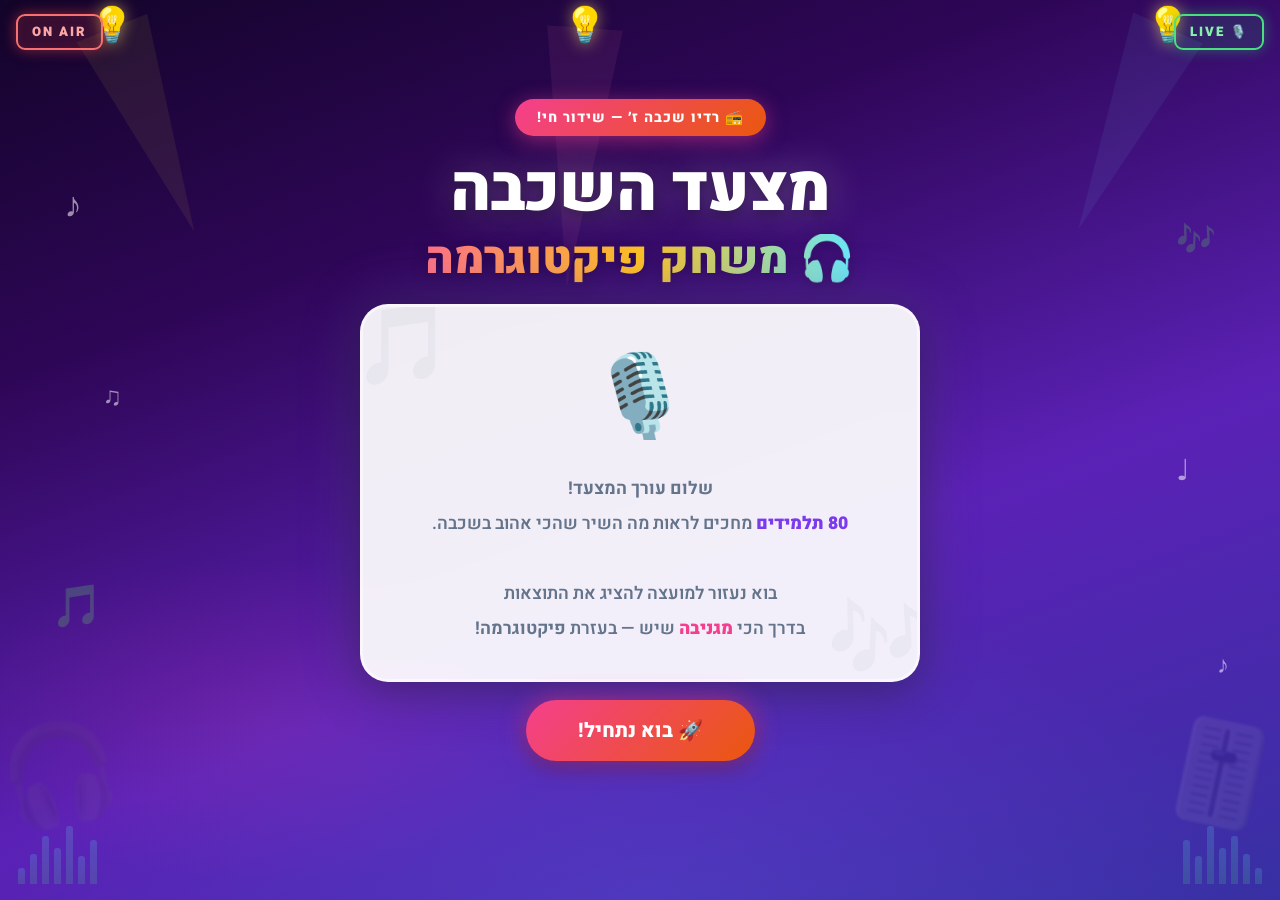
<file: pictogram-game.html>
<!DOCTYPE html>
<html lang="he" dir="rtl">
<head>
<meta charset="UTF-8">
<meta name="viewport" content="width=device-width, initial-scale=1.0">
<title>🎧 מצעד השכבה — פיקטוגרמה</title>
<style>
@import url('https://fonts.googleapis.com/css2?family=Heebo:wght@400;600;700;800;900&display=swap');

:root {
  --bg:      #EEF2FF;
  --white:   #FFFFFF;
  --border:  #DDE3F0;
  --text:    #1E293B;
  --text2:   #64748B;
  --shadow:  0 4px 24px rgba(99,102,241,.13);
  --shadow-lg: 0 8px 40px rgba(99,102,241,.18);

  --pink:   #F43F8E;
  --amber:  #D97706;
  --green:  #16A34A;
  --blue:   #2563EB;
  --purple: #7C3AED;
  --red:    #DC2626;
  --gold:   #CA8A04;
}

*{box-sizing:border-box;margin:0;padding:0;}

body{
  font-family:'Heebo',sans-serif;
  background:var(--bg);
  color:var(--text);
  min-height:100vh;
  direction:rtl;
  font-size:17px;
}

/* ── gradient blobs ── */
body::before{
  content:'';position:fixed;inset:0;pointer-events:none;
  background:
    radial-gradient(ellipse 60% 40% at 15% 25%,rgba(167,139,250,.14) 0%,transparent 70%),
    radial-gradient(ellipse 50% 40% at 85% 75%,rgba(6,182,212,.10) 0%,transparent 70%),
    radial-gradient(ellipse 40% 30% at 55% 50%,rgba(251,191,36,.07) 0%,transparent 60%);
}

.screen{display:none;position:relative;z-index:1;min-height:100vh;padding:20px 16px 60px;flex-direction:column;align-items:center;}
.screen.active{display:flex;}

/* ════════════════ HUD ════════════════ */
.hud{
  position:fixed;top:0;inset-inline:0;z-index:100;
  background:linear-gradient(135deg,#4F46E5,#7C3AED);
  padding:10px 22px;display:flex;justify-content:space-between;align-items:center;
  box-shadow:0 4px 20px rgba(79,70,229,.35);
}
.hud-logo{font-size:1rem;font-weight:900;color:#fff;letter-spacing:.5px;}
.hud-stats{display:flex;gap:10px;align-items:center;}
.hud-chip{
  display:flex;align-items:center;gap:7px;
  background:rgba(255,255,255,.18);
  padding:6px 14px;border-radius:30px;
  font-size:.9rem;font-weight:800;color:#fff;
}
.hud-chip .v{color:#FFE55C;font-size:1rem;}
.lbar{width:72px;height:9px;background:rgba(255,255,255,.25);border-radius:5px;overflow:hidden;}
.lfill{height:100%;background:linear-gradient(90deg,#FFE55C,#FFC107);border-radius:5px;width:0%;transition:width .6s cubic-bezier(.34,1.56,.64,1);}

/* ════════════════ TOAST ════════════════ */
.toast{
  position:fixed;top:76px;left:50%;
  transform:translateX(-50%) translateY(-14px);
  background:#fff;border-radius:14px;padding:12px 26px;
  font-weight:800;font-size:.95rem;z-index:200;
  opacity:0;pointer-events:none;
  transition:all .3s cubic-bezier(.34,1.56,.64,1);
  border:3px solid var(--green);color:var(--green);
  box-shadow:0 6px 24px rgba(0,0,0,.12);white-space:nowrap;
}
.toast.on{opacity:1;transform:translateX(-50%) translateY(0);}
.toast.err{border-color:var(--red);color:var(--red);}

/* ════════════════ SHARED ════════════════ */
.steps{display:flex;gap:6px;margin-bottom:22px;justify-content:center;direction:ltr;}
.step{
  width:36px;height:36px;border-radius:50%;
  border:3px solid var(--border);background:var(--white);
  display:flex;align-items:center;justify-content:center;
  font-size:.8rem;font-weight:800;color:#94A3B8;transition:all .3s;
}
.step.cur{border-color:var(--purple);color:var(--purple);box-shadow:0 0 0 4px rgba(124,58,237,.15);}
.step.done{background:var(--green);border-color:var(--green);color:#fff;}

.pg-title{font-size:1.9rem;font-weight:900;text-align:center;margin-bottom:6px;color:var(--text);}
.pg-sub{font-size:1rem;text-align:center;color:var(--text2);margin-bottom:22px;font-weight:600;}

/* ── buttons ── */
.btn{
  display:inline-flex;align-items:center;gap:8px;
  padding:13px 34px;font-family:'Heebo',sans-serif;
  font-size:1.05rem;font-weight:800;border:none;border-radius:50px;
  cursor:pointer;box-shadow:0 4px 16px rgba(0,0,0,.14);
  transition:all .22s cubic-bezier(.34,1.56,.64,1);
}
.btn:hover{transform:translateY(-3px) scale(1.03);}
.btn:active{transform:scale(.97);}
.btn-purple{background:linear-gradient(135deg,#7C3AED,#5B21B6);color:#fff;}
.btn-blue  {background:linear-gradient(135deg,#2563EB,#1D4ED8);color:#fff;}
.btn-green {background:linear-gradient(135deg,#16A34A,#166534);color:#fff;}
.btn-orange{background:linear-gradient(135deg,#EA580C,#C2410C);color:#fff;}
.btn-pink  {background:linear-gradient(135deg,#F43F8E,#BE185D);color:#fff;}

/* ════════════════ SCREEN 0 — INTRO ════════════════ */
#screen-intro{justify-content:center;padding-top:30px;text-align:center;gap:20px;}

.radio-badge{
  display:inline-flex;align-items:center;gap:8px;
  background:linear-gradient(135deg,#F43F8E,#EA580C);
  color:#fff;padding:8px 22px;border-radius:30px;
  font-size:.9rem;font-weight:800;letter-spacing:1px;
  box-shadow:0 4px 16px rgba(244,63,142,.4);
  animation:pb 2s ease infinite;
}
@keyframes pb{0%,100%{box-shadow:0 4px 16px rgba(244,63,142,.4);}50%{box-shadow:0 4px 28px rgba(244,63,142,.7);}}

.intro-title{
  font-size:clamp(2.2rem,6vw,3.4rem);font-weight:900;line-height:1.2;
  background:linear-gradient(135deg,#7C3AED,#2563EB,#F43F8E);
  -webkit-background-clip:text;-webkit-text-fill-color:transparent;background-clip:text;
}

.intro-card{
  background:var(--white);border-radius:28px;padding:32px 38px;
  max-width:560px;width:100%;box-shadow:var(--shadow-lg);
  border:3px solid rgba(124,58,237,.18);text-align:center;
  position:relative;overflow:hidden;
}
.intro-card::before{content:'🎵';position:absolute;top:-20px;left:-10px;font-size:5rem;opacity:.05;pointer-events:none;}
.intro-card::after {content:'🎶';position:absolute;bottom:-20px;right:-10px;font-size:5rem;opacity:.05;pointer-events:none;}
.intro-mic{font-size:5rem;display:block;animation:rock 2s ease-in-out infinite alternate;margin-bottom:14px;}
@keyframes rock{from{transform:rotate(-8deg);}to{transform:rotate(8deg);}}
.intro-card p{font-size:1.1rem;line-height:2;color:var(--text2);font-weight:600;position:relative;z-index:1;}
.hl {color:var(--purple);font-weight:900;}
.hl2{color:var(--pink);  font-weight:900;}

/* ════════════════ SCREEN 0 — INTRO (full redesign) ════════════════ */
#screen-intro{
  background:linear-gradient(160deg,#130429 0%,#2e0657 28%,#5b21b6 62%,#3730a3 100%);
  overflow:hidden;justify-content:center;padding-top:20px;gap:18px;text-align:center;
}
/* override body::before blob so it doesn't show on intro */
#screen-intro::after{
  content:'';position:absolute;inset:0;pointer-events:none;z-index:0;
  background:
    radial-gradient(ellipse 70% 50% at 50% 100%,rgba(99,102,241,.25) 0%,transparent 70%),
    radial-gradient(ellipse 40% 30% at 20% 80%, rgba(244,63,142,.12) 0%,transparent 60%);
}

/* stage light cones */
.sl{position:absolute;top:0;z-index:0;pointer-events:none;}
.sl-head{
  font-size:2.2rem;display:block;position:relative;z-index:1;filter:drop-shadow(0 0 8px rgba(255,220,100,.6));
}
.sl-cone{
  position:absolute;top:28px;left:50%;transform-origin:top center;
  width:0;height:0;
  border-left:38px solid transparent;
  border-right:38px solid transparent;
  margin-left:-38px;
}
.sl1{left:7%;}
.sl1 .sl-cone{border-top:220px solid rgba(255,220,80,.07);transform:rotate(-22deg);}
.sl2{left:44%;}
.sl2 .sl-cone{border-top:260px solid rgba(244,114,182,.08);transform:rotate(4deg);}
.sl3{right:7%;}
.sl3 .sl-cone{border-top:220px solid rgba(125,211,252,.07);transform:rotate(24deg);}

/* ON AIR / LIVE neon signs */
.nsign{
  position:absolute;top:14px;padding:6px 14px;border-radius:9px;
  font-weight:900;font-size:.82rem;letter-spacing:2px;border:2.5px solid;z-index:3;
}
.nsign-onair{
  left:16px;background:rgba(239,68,68,.15);border-color:#f87171;color:#fca5a5;
  box-shadow:0 0 14px rgba(239,68,68,.5),inset 0 0 8px rgba(239,68,68,.1);
  animation:blink-s 1.4s step-end infinite;
}
.nsign-live{
  right:16px;background:rgba(34,197,94,.12);border-color:#4ade80;color:#86efac;
  box-shadow:0 0 14px rgba(34,197,94,.45);
}
@keyframes blink-s{0%,100%{opacity:1;}50%{opacity:.3;}}

/* floating music notes */
.fnote{
  position:absolute;pointer-events:none;z-index:0;
  color:rgba(255,255,255,.55);font-style:normal;
  animation:fnfloat 4s ease-in-out infinite;
}
.fn1{top:20%;left:5%; font-size:2.2rem;animation-delay:0s;}
.fn2{top:42%;left:8%; font-size:1.6rem;animation-delay:.6s;}
.fn3{top:64%;left:4%; font-size:2.6rem;animation-delay:1.1s;}
.fn4{top:24%;right:5%;font-size:2rem;  animation-delay:.3s;}
.fn5{top:50%;right:7%;font-size:1.8rem;animation-delay:.9s;}
.fn6{top:72%;right:4%;font-size:1.5rem;animation-delay:1.5s;}
@keyframes fnfloat{
  0%,100%{transform:translateY(0) rotate(-5deg);opacity:.55;}
  50%    {transform:translateY(-18px) rotate(8deg);opacity:.9;}
}

/* large equipment decorations */
.ideco{position:absolute;font-size:6rem;opacity:.1;z-index:0;pointer-events:none;filter:blur(1px);}
.ideco-l{bottom:6%;left:0%;transform:rotate(-12deg);}
.ideco-r{bottom:6%;right:0%;transform:rotate(12deg);}

/* animated EQ bars bottom-right */
.eq-bars{
  position:absolute;bottom:16px;right:18px;
  display:flex;gap:5px;align-items:flex-end;opacity:.18;z-index:0;
}
.eq-bar{
  width:7px;border-radius:3px 3px 0 0;
  background:linear-gradient(to top,#4ade80,#67e8f9);
  animation:eqb 1s ease infinite alternate;
}
.eq-bar:nth-child(1){height:16px;animation-delay:0s;}
.eq-bar:nth-child(2){height:30px;animation-delay:.15s;}
.eq-bar:nth-child(3){height:48px;animation-delay:.3s;}
.eq-bar:nth-child(4){height:36px;animation-delay:.45s;}
.eq-bar:nth-child(5){height:58px;animation-delay:.6s;}
.eq-bar:nth-child(6){height:28px;animation-delay:.75s;}
.eq-bar:nth-child(7){height:44px;animation-delay:.9s;}
@keyframes eqb{from{transform:scaleY(1);}to{transform:scaleY(.25);}}

/* EQ bars left (mirror) */
.eq-bars-l{left:18px;right:auto;transform:scaleX(-1);}

/* intro content z-index above decorations */
#screen-intro .radio-badge,
#screen-intro .intro-title-wrap,
#screen-intro .intro-card,
#screen-intro .btn-glow{position:relative;z-index:2;}

/* radio badge on dark bg */
#screen-intro .radio-badge{
  background:linear-gradient(135deg,#F43F8E,#EA580C);
  box-shadow:0 4px 20px rgba(244,63,142,.5);
}

/* title on dark bg — white + colored second line */
.intro-title-wrap{display:flex;flex-direction:column;align-items:center;gap:6px;line-height:1.15;}
.intro-title-line1{
  font-size:clamp(2.6rem,7vw,4rem);font-weight:900;color:#fff;
  text-shadow:0 0 40px rgba(255,255,255,.3),0 4px 12px rgba(0,0,0,.4);
  letter-spacing:-1px;
}
.intro-title-line2{
  font-size:clamp(1.8rem,5vw,2.8rem);font-weight:900;
  background:linear-gradient(90deg,#FB7185,#FBBF24,#67E8F9);
  -webkit-background-clip:text;-webkit-text-fill-color:transparent;background-clip:text;
  filter:drop-shadow(0 2px 8px rgba(0,0,0,.3));
}

/* card on dark bg */
#screen-intro .intro-card{
  background:rgba(255,255,255,.93);
  border:3px solid rgba(255,255,255,.5);
  box-shadow:0 8px 50px rgba(0,0,0,.45),0 0 60px rgba(167,139,250,.25);
  backdrop-filter:blur(10px);
}

/* glowing start button */
.btn-glow{
  background:linear-gradient(135deg,#F43F8E,#EA580C);
  color:#fff;font-size:1.25rem;padding:16px 52px;
  box-shadow:0 0 25px rgba(244,63,142,.6),0 6px 20px rgba(0,0,0,.4);
  animation:btng 2s ease infinite alternate;
}
.btn-glow:hover{transform:translateY(-5px) scale(1.06);}
@keyframes btng{
  from{box-shadow:0 0 20px rgba(244,63,142,.5),0 6px 20px rgba(0,0,0,.4);}
  to  {box-shadow:0 0 45px rgba(244,63,142,1),0 6px 20px rgba(0,0,0,.4);}
}

/* ════════════════ SCREEN 1 — TABLE ════════════════ */
#screen-table{
  padding-top:86px;
  background:linear-gradient(160deg,#130429 0%,#2e0657 28%,#5b21b6 62%,#3730a3 100%);
  overflow:hidden;
}
#screen-table::after{
  content:'';position:absolute;inset:0;pointer-events:none;z-index:0;
  background:radial-gradient(ellipse 70% 45% at 50% 100%,rgba(99,102,241,.22) 0%,transparent 70%);
}

/* steps on dark bg */
#screen-table .steps{position:relative;z-index:2;}
#screen-table .step{background:rgba(255,255,255,.12);border-color:rgba(255,255,255,.25);color:rgba(255,255,255,.5);}
#screen-table .step.cur{background:rgba(255,255,255,.95);border-color:#fff;color:var(--purple);box-shadow:0 0 0 4px rgba(255,255,255,.2);}
#screen-table .step.done{background:var(--green);border-color:var(--green);color:#fff;}

/* title/sub on dark bg */
#screen-table .pg-title{
  position:relative;z-index:2;color:#fff;font-size:2.6rem;
  text-shadow:0 0 30px rgba(255,255,255,.2),0 4px 14px rgba(0,0,0,.5);
}
#screen-table .pg-sub{position:relative;z-index:2;color:rgba(255,255,255,.82);font-size:1.05rem;}

/* frosted-glass data card */
.data-card{
  background:rgba(255,255,255,.95);
  border-radius:28px;padding:28px 24px;
  box-shadow:0 8px 50px rgba(0,0,0,.45),0 0 60px rgba(167,139,250,.3);
  border:3px solid rgba(255,255,255,.55);
  max-width:580px;width:100%;margin-bottom:28px;
  position:relative;z-index:2;backdrop-filter:blur(10px);
}

.data-tbl{width:100%;border-collapse:separate;border-spacing:0 9px;}
.data-tbl th{
  font-size:.82rem;font-weight:800;letter-spacing:2px;
  color:var(--text2);padding:0 20px 10px;text-align:center;
  border-bottom:2px solid var(--border);
}
.data-tbl td{padding:14px 20px;text-align:center;font-size:1.05rem;font-weight:700;}
.data-tbl tbody tr td:first-child{border-radius:16px 0 0 16px;}
.data-tbl tbody tr td:last-child {border-radius:0 16px 16px 0;}
.r-hiphop td{background:rgba(244, 63,142,.11);}
.r-pop    td{background:rgba(217,119,  6,.13);}
.r-rock   td{background:rgba( 22,163, 74,.10);}
.r-med    td{background:rgba( 37, 99,235,.10);}
.r-total  td{background:rgba(124, 58,237,.09);}

.gpill{
  display:inline-flex;align-items:center;gap:8px;
  padding:10px 20px;border-radius:30px;font-weight:800;font-size:1.05rem;
}
.gp-hiphop{background:rgba(244,63,142,.16);color:#BE185D;border:2px solid rgba(244,63,142,.4);}
.gp-pop   {background:rgba(217,119, 6,.18);color:#92400E;border:2px solid rgba(217,119, 6,.45);}
.gp-rock  {background:rgba( 22,163,74,.15);color:#14532D;border:2px solid rgba( 22,163,74,.4);}
.gp-med   {background:rgba( 37, 99,235,.15);color:#1E3A8A;border:2px solid rgba( 37, 99,235,.4);}

.fnum{font-size:1.9rem;font-weight:900;}
.fn-hiphop{color:#BE185D;} .fn-pop{color:#92400E;} .fn-rock{color:#14532D;}
.fn-med{color:#1E3A8A;}    .fn-tot{color:#5B21B6;}

/* glowing btn on screen-table */
#screen-table .btn-blue{
  background:linear-gradient(135deg,#F43F8E,#7C3AED);
  box-shadow:0 0 28px rgba(244,63,142,.6),0 6px 20px rgba(0,0,0,.4);
  animation:btng 2s ease infinite alternate;
  position:relative;z-index:2;font-size:1.1rem;padding:15px 44px;
}

/* ════════════════ SCREEN 2 — LEGEND ════════════════ */
#screen-legend{
  padding-top:86px;
  background:linear-gradient(160deg,#130429 0%,#2e0657 28%,#5b21b6 62%,#3730a3 100%);
  overflow:hidden;
}
#screen-legend::after{
  content:'';position:absolute;inset:0;pointer-events:none;z-index:0;
  background:radial-gradient(ellipse 70% 45% at 50% 100%,rgba(99,102,241,.22) 0%,transparent 70%);
}
#screen-legend .steps{position:relative;z-index:2;}
#screen-legend .step{background:rgba(255,255,255,.12);border-color:rgba(255,255,255,.25);color:rgba(255,255,255,.5);}
#screen-legend .step.cur{background:rgba(255,255,255,.95);border-color:#fff;color:var(--purple);box-shadow:0 0 0 4px rgba(255,255,255,.2);}
#screen-legend .step.done{background:var(--green);border-color:var(--green);color:#fff;}
#screen-legend .pg-title{
  position:relative;z-index:2;color:#fff;font-size:2.5rem;
  text-shadow:0 0 30px rgba(255,255,255,.2),0 4px 14px rgba(0,0,0,.5);
}
#screen-legend .pg-sub{position:relative;z-index:2;color:rgba(255,255,255,.82);font-size:1.05rem;}

.leg-hint{
  background:rgba(255,255,255,.12);border:2px solid rgba(255,255,255,.3);
  border-radius:16px;padding:13px 22px;font-size:1rem;font-weight:700;
  color:rgba(255,255,255,.92);max-width:580px;text-align:center;
  margin-bottom:22px;line-height:1.7;backdrop-filter:blur(8px);
  position:relative;z-index:2;
}

.leg-grid{
  display:grid;grid-template-columns:repeat(2,1fr);gap:16px;
  max-width:560px;width:100%;margin-bottom:28px;position:relative;z-index:2;
}

/* base card */
.leg-opt{
  border-radius:22px;padding:28px 18px 20px;text-align:center;cursor:pointer;
  transition:all .28s cubic-bezier(.34,1.56,.64,1);
  box-shadow:0 4px 20px rgba(0,0,0,.18);user-select:none;
  border:3px solid transparent;position:relative;overflow:hidden;
}
.leg-opt::before{
  content:'';position:absolute;inset:0;border-radius:20px;
  background:rgba(255,255,255,.08);transition:opacity .2s;opacity:0;
}
.leg-opt:hover{transform:translateY(-6px) scale(1.03);box-shadow:0 14px 36px rgba(0,0,0,.28);}
.leg-opt:hover::before{opacity:1;}
.leg-opt.sel{border-color:#fff;box-shadow:0 0 0 4px rgba(255,255,255,.35),0 12px 36px rgba(0,0,0,.28);}

/* per-option colors */
.leg-opt-1{background:linear-gradient(145deg,#FFD6E7,#FFAFD1);}
.leg-opt-2{background:linear-gradient(145deg,#E0D4FF,#C4B5FD);}
.leg-opt-3{background:linear-gradient(145deg,#C7F9E0,#A7F3D0);}
.leg-opt-4{background:linear-gradient(145deg,#BFE9FF,#93DCFF);}

.leg-sym{font-size:4rem;display:block;margin-bottom:12px;filter:drop-shadow(0 4px 8px rgba(0,0,0,.15));}

.leg-val{font-size:1.05rem;font-weight:800;color:#1E293B;}
.leg-val span{font-size:1.6rem;font-weight:900;color:#BE185D;}

.leg-note{font-size:.85rem;color:#475569;font-weight:700;margin-top:5px;}

/* glowing button for legend screen */
#screen-legend .btn-pink{
  background:linear-gradient(135deg,#F43F8E,#7C3AED);
  box-shadow:0 0 28px rgba(244,63,142,.6),0 6px 20px rgba(0,0,0,.4);
  animation:btng 2s ease infinite alternate;
  position:relative;z-index:2;font-size:1.1rem;padding:15px 44px;
}
#screen-legend .btn-pink:disabled{
  background:rgba(255,255,255,.2);box-shadow:none;animation:none;
  color:rgba(255,255,255,.4);cursor:default;
}

/* ════════════════ SCREEN 3 — PICTOGRAM ════════════════ */
#screen-picto{
  padding-top:86px;
  background:linear-gradient(160deg,#130429 0%,#2e0657 28%,#5b21b6 62%,#3730a3 100%);
  overflow:hidden;
}
#screen-picto::after{
  content:'';position:absolute;inset:0;pointer-events:none;z-index:0;
  background:radial-gradient(ellipse 70% 45% at 50% 100%,rgba(99,102,241,.22) 0%,transparent 70%);
}
#screen-picto .steps,#screen-picto .pg-title,#screen-picto .pg-sub,
#screen-picto .picto-legbar,#screen-picto .picto-tip,
#screen-picto #pboard,#screen-picto .graph-wrap,#screen-picto .check-all-wrap{
  position:relative;z-index:2;
}
#screen-picto .steps .step{background:rgba(255,255,255,.12);border-color:rgba(255,255,255,.25);color:rgba(255,255,255,.5);}
#screen-picto .steps .step.cur{background:rgba(255,255,255,.95);border-color:#fff;color:var(--purple);box-shadow:0 0 0 4px rgba(255,255,255,.2);}
#screen-picto .steps .step.done{background:var(--green);border-color:var(--green);color:#fff;}
#screen-picto .pg-title{
  color:#fff;font-size:2.4rem;
  text-shadow:0 0 30px rgba(255,255,255,.2),0 4px 14px rgba(0,0,0,.5);
}
#screen-picto .pg-sub{color:rgba(255,255,255,.82);}

.picto-legbar{
  background:rgba(255,255,255,.15);border:2px solid rgba(255,255,255,.35);
  border-radius:14px;padding:11px 20px;font-size:1rem;font-weight:800;
  color:#fff;max-width:760px;width:100%;text-align:center;
  margin-bottom:12px;backdrop-filter:blur(6px);
}
.picto-tip{
  background:rgba(255,255,255,.1);border:2px solid rgba(255,255,255,.2);
  border-radius:12px;padding:9px 18px;font-size:.92rem;font-weight:700;
  color:rgba(255,255,255,.88);max-width:760px;width:100%;
  text-align:center;margin-bottom:18px;line-height:1.6;
}

/* ── 2x2 grid board ── */
#pboard{
  display:grid;grid-template-columns:repeat(2,1fr);
  gap:14px;max-width:760px;width:100%;
}

/* each genre card */
.pcard{
  background:#fff;border-radius:18px;
  box-shadow:0 4px 20px rgba(0,0,0,.18);
  border:2px solid rgba(255,255,255,.6);
  overflow:hidden;
}

.pcard-head{
  display:flex;align-items:center;justify-content:space-between;
  flex-wrap:wrap;gap:8px;padding:12px 14px 10px;
  border-bottom:2px solid rgba(0,0,0,.07);
}
.pcard-info{display:flex;align-items:center;gap:10px;flex-wrap:wrap;}
.pcard-name{font-size:1rem;font-weight:900;}
.pcard-count{font-size:.88rem;font-weight:800;padding:3px 12px;border-radius:20px;white-space:nowrap;}
.pcard-btns{display:flex;gap:6px;flex-wrap:wrap;}

.add-btn{
  display:inline-flex;align-items:center;gap:4px;
  padding:7px 12px;border-radius:10px;border:2px solid var(--border);
  background:#F8FAFF;cursor:pointer;font-family:'Heebo',sans-serif;
  font-size:.9rem;font-weight:800;color:var(--text);transition:all .2s;
}
.add-btn:hover{background:#fff;transform:scale(1.05);}
.add-btn:active{transform:scale(.96);}

.picto-zone{
  min-height:60px;padding:10px 12px;
  display:flex;flex-wrap:wrap;gap:4px;align-items:center;
  position:relative;cursor:default;transition:background .2s;
}
.picto-zone.zok {background:rgba(22,163,74,.07);}
.picto-zone.zbad{background:rgba(220,38,38,.07);}
.zone-ph{
  position:absolute;inset:0;display:flex;align-items:center;justify-content:center;
  color:#CBD5E1;font-size:.85rem;font-weight:700;pointer-events:none;
}
.sym{font-size:1.8rem;cursor:pointer;line-height:1;transition:transform .15s;user-select:none;display:inline-block;}
.sym:hover{transform:scale(1.3);}

.pcard-foot{
  display:flex;align-items:center;gap:10px;flex-wrap:wrap;
  padding:10px 14px;border-top:2px solid rgba(0,0,0,.07);
}
.chk-row-btn{
  padding:8px 16px;border-radius:10px;font-family:'Heebo',sans-serif;
  font-size:.9rem;font-weight:800;cursor:pointer;border:2.5px solid;
  transition:all .2s;background:transparent;
}
.chk-row-btn:hover{opacity:.8;transform:translateY(-2px);}
.rfb{font-size:.88rem;font-weight:800;line-height:1.4;}
.rfb-ok {color:var(--green);}
.rfb-bad{color:var(--red);}

/* ── per-genre accents ── */
.acc-hiphop .pcard-head{background:rgba(244,63,142,.08);}
.acc-hiphop .pcard-name{color:#BE185D;}
.acc-hiphop .pcard-count{background:rgba(244,63,142,.15);color:#BE185D;border:2px solid rgba(244,63,142,.3);}
.acc-hiphop .chk-row-btn{border-color:#F43F8E;color:#BE185D;}
.acc-hiphop .add-btn:hover{border-color:#F43F8E;color:#BE185D;}

.acc-pop .pcard-head{background:rgba(217,119,6,.07);}
.acc-pop .pcard-name{color:#92400E;}
.acc-pop .pcard-count{background:rgba(217,119,6,.16);color:#92400E;border:2px solid rgba(217,119,6,.35);}
.acc-pop .chk-row-btn{border-color:#D97706;color:#92400E;}
.acc-pop .add-btn:hover{border-color:#D97706;color:#92400E;}

.acc-rock .pcard-head{background:rgba(22,163,74,.07);}
.acc-rock .pcard-name{color:#14532D;}
.acc-rock .pcard-count{background:rgba(22,163,74,.14);color:#14532D;border:2px solid rgba(22,163,74,.3);}
.acc-rock .chk-row-btn{border-color:#16A34A;color:#14532D;}
.acc-rock .add-btn:hover{border-color:#16A34A;color:#14532D;}

.acc-med .pcard-head{background:rgba(37,99,235,.07);}
.acc-med .pcard-name{color:#1E3A8A;}
.acc-med .pcard-count{background:rgba(37,99,235,.14);color:#1E3A8A;border:2px solid rgba(37,99,235,.3);}
.acc-med .chk-row-btn{border-color:#2563EB;color:#1E3A8A;}
.acc-med .add-btn:hover{border-color:#2563EB;color:#1E3A8A;}

/* ── live graph (vertical bar chart) ── */
.graph-wrap{
  background:rgba(255,255,255,.96);border-radius:22px;padding:20px 22px;
  max-width:760px;width:100%;
  box-shadow:0 8px 40px rgba(0,0,0,.3),0 0 40px rgba(167,139,250,.2);
  border:3px solid rgba(255,255,255,.6);
  backdrop-filter:blur(8px);
}
.graph-title{
  font-size:1rem;font-weight:900;text-align:center;color:var(--purple);
  margin-bottom:6px;letter-spacing:.4px;
}
.graph-legend-top{
  text-align:center;font-size:.85rem;font-weight:800;color:var(--text2);
  background:rgba(124,58,237,.08);border-radius:8px;
  padding:4px 14px;display:inline-block;margin-bottom:14px;
}

/* vertical pictogram chart — bars area + labels row are separate */
.vchart{display:flex;direction:ltr;gap:4px;align-items:flex-start;}
.vchart-yaxis{
  position:relative;width:28px;height:240px;flex-shrink:0;
}
.vy-lbl{
  position:absolute;right:0;font-size:.65rem;font-weight:800;
  color:#64748B;transform:translateY(50%);line-height:1;text-align:right;
}
.vchart-area{flex:1;display:flex;flex-direction:column;gap:8px;}
.vchart-bars-area{height:240px;position:relative;}
.vchart-gridlines{position:absolute;inset:0;pointer-events:none;}
.vgline{position:absolute;left:0;right:0;height:1px;background:rgba(0,0,0,.08);}
.vchart-bars{
  display:flex;gap:8px;align-items:flex-end;height:100%;
  position:relative;z-index:1;
}
.vc-col-bar{flex:1;display:flex;align-items:flex-end;height:100%;}
.vc-bar{
  width:100%;border-radius:10px 10px 3px 3px;
  display:flex;flex-direction:column;align-items:center;
  padding:5px 2px 3px;overflow:hidden;
  transition:height .5s cubic-bezier(.34,1.56,.64,1);
  min-height:4px;gap:1px;
}
.vc-sym{font-size:1.1rem;line-height:1.05;display:block;}
.vchart-labels{display:flex;gap:8px;}
.vc-lbl{
  flex:1;font-size:.75rem;font-weight:800;text-align:center;
  padding:3px 4px;border-radius:8px;
  white-space:nowrap;overflow:hidden;text-overflow:ellipsis;
}

.check-all-wrap{text-align:center;margin-top:20px;}
#screen-picto .btn-green{
  background:linear-gradient(135deg,#16A34A,#166534);
  box-shadow:0 0 28px rgba(22,163,74,.6),0 6px 20px rgba(0,0,0,.4);
  animation:btng 2s ease infinite alternate;
  font-size:1.15rem;padding:16px 44px;
}
@media(max-width:620px){
  #pboard{grid-template-columns:1fr;}
}

/* ════════════════ SCREEN 4 — ANALYSIS ════════════════ */
#screen-analysis{
  padding-top:86px;
  background:linear-gradient(160deg,#130429 0%,#2e0657 28%,#5b21b6 62%,#3730a3 100%);
  overflow:hidden;
}
#screen-analysis::after{
  content:'';position:absolute;inset:0;pointer-events:none;z-index:0;
  background:radial-gradient(ellipse 70% 45% at 50% 100%,rgba(99,102,241,.22) 0%,transparent 70%);
}
#screen-analysis .steps,#screen-analysis .pg-title,#screen-analysis .pg-sub,
#screen-analysis .reminder-card,#screen-analysis .qlist,#screen-analysis>div{
  position:relative;z-index:2;
}
#screen-analysis .steps .step{background:rgba(255,255,255,.12);border-color:rgba(255,255,255,.25);color:rgba(255,255,255,.5);}
#screen-analysis .steps .step.cur{background:rgba(255,255,255,.95);border-color:#fff;color:var(--purple);box-shadow:0 0 0 4px rgba(255,255,255,.2);}
#screen-analysis .steps .step.done{background:var(--green);border-color:var(--green);color:#fff;}
#screen-analysis .pg-title{
  color:#fff;font-size:2.4rem;
  text-shadow:0 0 30px rgba(255,255,255,.2),0 4px 14px rgba(0,0,0,.5);
}
#screen-analysis .pg-sub{color:rgba(255,255,255,.82);}

.reminder-card{
  background:rgba(255,255,255,.13);
  border:2px solid rgba(255,255,255,.35);border-radius:20px;
  padding:18px 22px;max-width:700px;width:100%;margin-bottom:20px;
  backdrop-filter:blur(8px);
}
.reminder-title{
  font-size:.8rem;font-weight:800;letter-spacing:2px;
  color:rgba(255,255,255,.9);text-align:center;margin-bottom:12px;
}
.reminder-grid{display:grid;grid-template-columns:repeat(4,1fr);gap:10px;}
.rem-cell{
  background:rgba(255,255,255,.9);border-radius:14px;padding:11px 6px;
  text-align:center;border:2px solid rgba(255,255,255,.6);
  box-shadow:0 2px 8px rgba(0,0,0,.12);
}
.rem-icon{font-size:1.4rem;display:block;margin-bottom:3px;}
.rem-name{font-size:.75rem;font-weight:800;color:var(--text2);margin-bottom:3px;}
.rem-num{font-size:1.45rem;font-weight:900;}
.rem-tot{text-align:center;margin-top:10px;font-size:.9rem;font-weight:800;color:rgba(255,255,255,.9);}

.qlist{display:grid;gap:16px;max-width:700px;width:100%;}

/* Card = colored deco panel (left in LTR) + white body */
.qcard{
  display:flex;direction:ltr;border-radius:20px;overflow:hidden;
  box-shadow:0 6px 28px rgba(0,0,0,.28);border:2.5px solid rgba(255,255,255,.5);
  transition:all .3s;
}
.qcard.qok {border-color:var(--green);}
.qcard.qbad{border-color:var(--red);}

.qcard-deco{
  width:76px;flex-shrink:0;display:flex;align-items:center;justify-content:center;
  font-size:2.6rem;
}
.qcard-pink  .qcard-deco{background:linear-gradient(160deg,#FFD6E7,#FFAFC7);}
.qcard-amber .qcard-deco{background:linear-gradient(160deg,#FEF3C7,#FDE68A);}
.qcard-green .qcard-deco{background:linear-gradient(160deg,#D1FAE5,#A7F3D0);}
.qcard-blue  .qcard-deco{background:linear-gradient(160deg,#DBEAFE,#BFDBFE);}

.qcard-body{
  flex:1;padding:18px 20px;background:rgba(255,255,255,.94);
  direction:rtl;
}
.qcard.qok  .qcard-body{background:rgba(236,253,245,.95);}
.qcard.qbad .qcard-body{background:rgba(254,242,242,.95);}

.qhead{display:flex;gap:12px;align-items:flex-start;margin-bottom:14px;}
.qbubble{
  width:34px;height:34px;border-radius:50%;flex-shrink:0;
  background:linear-gradient(135deg,#7C3AED,#5B21B6);
  color:#fff;display:flex;align-items:center;justify-content:center;
  font-weight:900;font-size:.95rem;box-shadow:0 4px 12px rgba(91,33,182,.4);
}
.qtext{font-size:1rem;font-weight:700;color:var(--text);line-height:1.6;}

.qrow{display:flex;gap:10px;align-items:center;flex-wrap:wrap;}

/* ── inputs ── */
.qi{
  background:var(--bg);border:2px solid var(--border);border-radius:12px;
  color:var(--text);font-family:'Heebo',sans-serif;font-size:1.05rem;font-weight:700;
  padding:10px 15px;outline:none;transition:border-color .2s;
  direction:rtl;
}
.qi:focus{border-color:var(--purple);}
.qi.ok {border-color:var(--green);background:rgba(22,163,74,.07);}
.qi.bad{border-color:var(--red);  background:rgba(220,38,38,.07);}
select.qi{cursor:pointer;min-width:190px;}

/* number inputs — must be LTR so digits display correctly */
input[type="number"].qi{
  direction:ltr;
  text-align:center;
  -moz-appearance:textfield;
}
input[type="number"].qi::-webkit-inner-spin-button,
input[type="number"].qi::-webkit-outer-spin-button{-webkit-appearance:none;}

.qbtn{
  padding:9px 22px;border-radius:12px;border:2.5px solid var(--blue);
  background:rgba(37,99,235,.09);cursor:pointer;font-family:'Heebo',sans-serif;
  font-weight:800;font-size:.95rem;color:var(--blue);transition:all .2s;white-space:nowrap;
}
.qbtn:hover{background:rgba(37,99,235,.17);}
.qbtn:disabled{opacity:.4;cursor:default;}

.qfb{
  display:none;margin-top:10px;padding:11px 14px;
  border-radius:12px;font-size:.93rem;font-weight:700;line-height:1.5;
}
.qfb.show{display:block;}
.qfb.ok {background:rgba(22,163,74,.1); color:#14532D;border:2px solid rgba(22,163,74,.3);}
.qfb.bad{background:rgba(220,38,38,.1);color:#7F1D1D;border:2px solid rgba(220,38,38,.3);}

/* fraction */
.frac{display:inline-flex;align-items:center;gap:10px;flex-direction:row-reverse;}
.frac-stack{display:flex;flex-direction:column;align-items:center;gap:3px;}
.frac-line{width:58px;height:3px;background:#94A3B8;border-radius:2px;}
.frac-num{width:58px;text-align:center;}

/* ════════════════ SCREEN 5 — MC ════════════════ */
#screen-mc{padding-top:86px;}

.mc-card{
  background:var(--white);border-radius:24px;padding:30px;
  max-width:650px;width:100%;box-shadow:var(--shadow-lg);border:2px solid var(--border);
}
.mc-qbox{
  background:linear-gradient(135deg,rgba(251,191,36,.14),rgba(249,115,22,.09));
  border-right:5px solid #D97706;border-radius:14px;
  padding:18px 20px;font-size:1.1rem;font-weight:800;
  color:var(--text);margin-bottom:22px;line-height:1.75;
}
.mc-opts{display:grid;gap:12px;}
.mc-opt{
  background:var(--bg);border:2.5px solid var(--border);border-radius:16px;
  padding:16px 20px;cursor:pointer;transition:all .2s cubic-bezier(.34,1.56,.64,1);
  font-size:1rem;font-weight:700;display:flex;align-items:center;gap:14px;
  text-align:right;color:var(--text);
}
.mc-opt:hover{border-color:var(--purple);background:rgba(124,58,237,.06);transform:translateX(5px);}
.mc-opt.ok    {border-color:var(--green);background:rgba(22,163,74,.09);}
.mc-opt.wrong {border-color:var(--red);  background:rgba(220,38,38,.09);}
.mc-opt.reveal{border-color:var(--green);background:rgba(22,163,74,.06);}
.mc-opt.off   {cursor:default;pointer-events:none;}
.mc-let{
  background:rgba(124,58,237,.1);width:36px;height:36px;border-radius:50%;
  display:flex;align-items:center;justify-content:center;
  font-weight:900;font-size:.95rem;flex-shrink:0;color:var(--purple);
}
.mc-fb{
  display:none;margin-top:18px;padding:16px 20px;border-radius:14px;
  font-size:.98rem;font-weight:700;line-height:1.6;
}
.mc-fb.show{display:block;}
.mc-fb.ok {background:rgba(22,163,74,.09);color:#14532D;border:2px solid rgba(22,163,74,.28);}
.mc-fb.bad{background:rgba(220,38,38,.09);color:#7F1D1D;border:2px solid rgba(220,38,38,.28);}

/* ════════════════ SCREEN 6 — CERTIFICATE ════════════════ */
#screen-certificate{padding-top:76px;justify-content:center;text-align:center;gap:20px;}

.cert{
  background:var(--white);border-radius:28px;padding:44px 40px;
  max-width:560px;width:100%;
  box-shadow:0 12px 60px rgba(202,138,4,.22),0 4px 20px rgba(0,0,0,.08);
  border:4px solid #FBBF24;position:relative;overflow:hidden;
}
.cert::before{content:'🎵';position:absolute;top:-18px;right:-14px;font-size:6rem;opacity:.06;pointer-events:none;transform:rotate(20deg);}
.cert::after {content:'🎶';position:absolute;bottom:-18px;left:-14px;font-size:6rem;opacity:.06;pointer-events:none;transform:rotate(-20deg);}
.cert-lbl{font-size:.8rem;font-weight:800;letter-spacing:4px;color:#92400E;margin-bottom:10px;}
.cert-ttl{
  font-size:clamp(1.7rem,4vw,2.6rem);font-weight:900;
  background:linear-gradient(135deg,#D97706,#FBBF24,#D97706);
  -webkit-background-clip:text;-webkit-text-fill-color:transparent;background-clip:text;
  margin-bottom:14px;line-height:1.3;
}
.cert-icon{font-size:5rem;display:block;margin:10px 0;animation:wig 3s ease infinite;}
@keyframes wig{0%,88%,100%{transform:rotate(0);}92%{transform:rotate(12deg);}96%{transform:rotate(-12deg);}}
.cert-body{font-size:1rem;color:var(--text2);line-height:1.9;font-weight:600;margin:12px 0;}
.cert-score{
  display:inline-block;
  background:linear-gradient(135deg,rgba(251,191,36,.14),rgba(249,115,22,.09));
  border:3px solid #FBBF24;border-radius:18px;padding:16px 32px;margin:14px 0;
}
.cert-snum{font-size:3.5rem;font-weight:900;color:#B45309;display:block;}
.cert-slbl{font-size:.9rem;color:var(--text2);font-weight:700;}
.cert-rank{font-size:1.1rem;font-weight:900;color:#B45309;margin-top:10px;}

/* confetti */
.cf{position:fixed;width:10px;height:10px;opacity:0;
  animation:cf-fall 3s ease-in forwards;border-radius:2px;z-index:999;pointer-events:none;}
@keyframes cf-fall{0%{transform:translateY(-20px) rotate(0);opacity:1;}100%{transform:translateY(100vh) rotate(720deg);opacity:0;}}

@media(max-width:580px){
  .reminder-grid{grid-template-columns:repeat(2,1fr);}
  .graph-row{grid-template-columns:100px 1fr;}
  .pcard-head{flex-direction:column;align-items:flex-start;}
}
</style>
</head>
<body>

<!-- HUD -->
<div class="hud" id="hud" style="display:none">
  <div class="hud-logo">🎙️ רדיו שכבה ז׳</div>
  <div class="hud-stats">
    <div class="hud-chip">🏆 <span class="v" id="hud-sc">0</span> נק׳</div>
    <div class="hud-chip">📡 <div class="lbar"><div class="lfill" id="lfill"></div></div> <span class="v" id="lpct">0%</span></div>
  </div>
</div>
<div class="toast" id="toast"></div>

<!-- ══════════════ SCREEN 0 — INTRO ══════════════ -->
<div class="screen active" id="screen-intro">

  <!-- Stage lights -->
  <div class="sl sl1"><span class="sl-head">💡</span><div class="sl-cone"></div></div>
  <div class="sl sl2"><span class="sl-head">💡</span><div class="sl-cone"></div></div>
  <div class="sl sl3"><span class="sl-head">💡</span><div class="sl-cone"></div></div>

  <!-- Neon signs -->
  <div class="nsign nsign-onair">ON AIR</div>
  <div class="nsign nsign-live">🎙️ LIVE</div>

  <!-- Floating music notes -->
  <span class="fnote fn1">♪</span>
  <span class="fnote fn2">♫</span>
  <span class="fnote fn3">🎵</span>
  <span class="fnote fn4">🎶</span>
  <span class="fnote fn5">♩</span>
  <span class="fnote fn6">♪</span>

  <!-- Studio equipment decorations -->
  <div class="ideco ideco-l">🎧</div>
  <div class="ideco ideco-r">🎚️</div>

  <!-- EQ bars -->
  <div class="eq-bars">
    <div class="eq-bar"></div><div class="eq-bar"></div><div class="eq-bar"></div>
    <div class="eq-bar"></div><div class="eq-bar"></div><div class="eq-bar"></div>
    <div class="eq-bar"></div>
  </div>
  <div class="eq-bars eq-bars-l">
    <div class="eq-bar"></div><div class="eq-bar"></div><div class="eq-bar"></div>
    <div class="eq-bar"></div><div class="eq-bar"></div><div class="eq-bar"></div>
    <div class="eq-bar"></div>
  </div>

  <!-- Content -->
  <div class="radio-badge">📻 רדיו שכבה ז׳ — שידור חי!</div>

  <div class="intro-title-wrap">
    <div class="intro-title-line1">מצעד השכבה</div>
    <div class="intro-title-line2">🎧 משחק פיקטוגרמה</div>
  </div>

  <div class="intro-card">
    <span class="intro-mic">🎙️</span>
    <p>
      <strong>שלום עורך המצעד!</strong><br>
      <span class="hl">80 תלמידים</span> מחכים לראות מה השיר שהכי אהוב בשכבה.<br><br>
      בוא נעזור למועצה להציג את התוצאות<br>
      בדרך הכי <span class="hl2">מגניבה</span> שיש — בעזרת <strong>פיקטוגרמה!</strong>
    </p>
  </div>

  <button class="btn btn-glow" onclick="startGame()">🚀 בוא נתחיל!</button>
</div>

<!-- ══════════════ SCREEN 1 — TABLE ══════════════ -->
<div class="screen" id="screen-table">

  <!-- Stage lights (reuse intro classes) -->
  <div class="sl sl1"><span class="sl-head">💡</span><div class="sl-cone"></div></div>
  <div class="sl sl2"><span class="sl-head">💡</span><div class="sl-cone"></div></div>
  <div class="sl sl3"><span class="sl-head">💡</span><div class="sl-cone"></div></div>

  <!-- Neon signs -->
  <div class="nsign nsign-onair">ON AIR</div>
  <div class="nsign nsign-live">🎙️ LIVE</div>

  <!-- Floating notes -->
  <span class="fnote fn1">♪</span>
  <span class="fnote fn2">🎵</span>
  <span class="fnote fn4">🎶</span>
  <span class="fnote fn6">♫</span>

  <!-- EQ bars -->
  <div class="eq-bars">
    <div class="eq-bar"></div><div class="eq-bar"></div><div class="eq-bar"></div>
    <div class="eq-bar"></div><div class="eq-bar"></div><div class="eq-bar"></div>
    <div class="eq-bar"></div>
  </div>
  <div class="eq-bars eq-bars-l">
    <div class="eq-bar"></div><div class="eq-bar"></div><div class="eq-bar"></div>
    <div class="eq-bar"></div><div class="eq-bar"></div><div class="eq-bar"></div>
    <div class="eq-bar"></div>
  </div>

  <div class="steps">
    <div class="step cur">1</div><div class="step">2</div>
    <div class="step">3</div><div class="step">4</div><div class="step">5</div>
  </div>
  <div class="pg-title">📊 תוצאות הסקר</div>
  <div class="pg-sub">80 תלמידי השכבה בחרו את הז׳אנר האהוב עליהם</div>

  <div class="data-card">
    <table class="data-tbl">
      <thead><tr><th>ז׳אנר</th><th>מספר תלמידים</th></tr></thead>
      <tbody>
        <tr class="r-hiphop"><td><span class="gpill gp-hiphop">🎤 היפ-הופ</span></td><td><span class="fnum fn-hiphop">24</span></td></tr>
        <tr class="r-pop">   <td><span class="gpill gp-pop">🌟 פופ</span></td>   <td><span class="fnum fn-pop">20</span></td></tr>
        <tr class="r-rock">  <td><span class="gpill gp-rock">🎸 רוק</span></td>  <td><span class="fnum fn-rock">20</span></td></tr>
        <tr class="r-med">   <td><span class="gpill gp-med">🌊 ים-תיכוני</span></td><td><span class="fnum fn-med">16</span></td></tr>
        <tr class="r-total"> <td><strong>סה״כ</strong></td><td><span class="fnum fn-tot">80</span></td></tr>
      </tbody>
    </table>
  </div>
  <button class="btn btn-blue" onclick="goLegend()">בחירת מקרא ←</button>
</div>

<!-- ══════════════ SCREEN 2 — LEGEND ══════════════ -->
<div class="screen" id="screen-legend">

  <!-- Studio decorations -->
  <div class="sl sl1"><span class="sl-head">💡</span><div class="sl-cone"></div></div>
  <div class="sl sl2"><span class="sl-head">💡</span><div class="sl-cone"></div></div>
  <div class="sl sl3"><span class="sl-head">💡</span><div class="sl-cone"></div></div>
  <div class="nsign nsign-onair">ON AIR</div>
  <div class="nsign nsign-live">🎙️ LIVE</div>
  <span class="fnote fn1">♪</span>
  <span class="fnote fn3">🎵</span>
  <span class="fnote fn4">🎶</span>
  <span class="fnote fn6">♫</span>
  <div class="eq-bars">
    <div class="eq-bar"></div><div class="eq-bar"></div><div class="eq-bar"></div>
    <div class="eq-bar"></div><div class="eq-bar"></div><div class="eq-bar"></div>
    <div class="eq-bar"></div>
  </div>
  <div class="eq-bars eq-bars-l">
    <div class="eq-bar"></div><div class="eq-bar"></div><div class="eq-bar"></div>
    <div class="eq-bar"></div><div class="eq-bar"></div><div class="eq-bar"></div>
    <div class="eq-bar"></div>
  </div>

  <div class="steps">
    <div class="step done">✓</div><div class="step cur">2</div>
    <div class="step">3</div><div class="step">4</div><div class="step">5</div>
  </div>
  <div class="pg-title">🎧 בחר מקרא לפיקטוגרמה</div>
  <div class="pg-sub">כמה תלמידים מייצג כל אוזנייה?</div>

  <div class="leg-hint">
    💡 בחר מספר שמחלק את 24 ,20 ,20 ,16 בצורה נוחה — ללא שארית גדולה
  </div>

  <div class="leg-grid">
    <div class="leg-opt leg-opt-1" onclick="pickLeg(2,this)">
      <span class="leg-sym">🎧</span>
      <div class="leg-val">= <span>2</span> תלמידים</div>
      <div class="leg-note">סה״כ 40 אוזניות</div>
    </div>
    <div class="leg-opt leg-opt-2" onclick="pickLeg(4,this)">
      <span class="leg-sym">🎧</span>
      <div class="leg-val">= <span>4</span> תלמידים</div>
      <div class="leg-note">סה״כ 20 אוזניות</div>
    </div>
    <div class="leg-opt leg-opt-3" onclick="pickLeg(8,this)">
      <span class="leg-sym">🎧</span>
      <div class="leg-val">= <span>8</span> תלמידים</div>
      <div class="leg-note">סה״כ 10 אוזניות</div>
    </div>
    <div class="leg-opt leg-opt-4" onclick="pickLeg(10,this)">
      <span class="leg-sym">🎧</span>
      <div class="leg-val">= <span>10</span> תלמידים</div>
      <div class="leg-note">סה״כ 8 אוזניות</div>
    </div>
  </div>
  <button class="btn btn-pink" id="leg-next" disabled onclick="goPicto()">בניית פיקטוגרמה ←</button>
</div>

<!-- ══════════════ SCREEN 3 — PICTOGRAM ══════════════ -->
<div class="screen" id="screen-picto">

  <!-- Studio decorations -->
  <div class="sl sl1"><span class="sl-head">💡</span><div class="sl-cone"></div></div>
  <div class="sl sl2"><span class="sl-head">💡</span><div class="sl-cone"></div></div>
  <div class="sl sl3"><span class="sl-head">💡</span><div class="sl-cone"></div></div>
  <div class="nsign nsign-onair">ON AIR</div>
  <div class="nsign nsign-live">🎙️ LIVE</div>
  <span class="fnote fn2">♪</span>
  <span class="fnote fn4">🎶</span>
  <div class="eq-bars">
    <div class="eq-bar"></div><div class="eq-bar"></div><div class="eq-bar"></div>
    <div class="eq-bar"></div><div class="eq-bar"></div><div class="eq-bar"></div>
    <div class="eq-bar"></div>
  </div>
  <div class="eq-bars eq-bars-l">
    <div class="eq-bar"></div><div class="eq-bar"></div><div class="eq-bar"></div>
    <div class="eq-bar"></div><div class="eq-bar"></div><div class="eq-bar"></div>
    <div class="eq-bar"></div>
  </div>

  <div class="steps">
    <div class="step done">✓</div><div class="step done">✓</div>
    <div class="step cur">3</div><div class="step">4</div><div class="step">5</div>
  </div>
  <div class="pg-title">🎨 בנה את הפיקטוגרמה</div>

  <div class="picto-legbar" id="plegbar">🎧 = ? תלמידים</div>
  <div class="picto-tip">
    לחץ <strong>➕ אוזנייה</strong> להוספה &nbsp;|&nbsp;
    לחץ <strong>➕ חצי</strong> להוספת חצי סמל &nbsp;|&nbsp;
    לחץ על אוזנייה כדי <strong>למחוק</strong> אותה
  </div>

  <div id="pboard"></div>

  <!-- live vertical bar chart -->
  <div class="graph-wrap">
    <div class="graph-title">📊 הפיקטוגרמה שלך — תצוגה חיה</div>
    <div style="text-align:center;margin-bottom:14px;">
      <span class="graph-legend-top" id="glegend">🎧 = ? תלמידים</span>
    </div>
    <div id="lgraph"></div>
  </div>

  <div class="check-all-wrap">
    <button class="btn btn-green" onclick="checkAll()">🎧 בדוק את כל הפיקטוגרמה ✓</button>
  </div>
</div>

<!-- ══════════════ SCREEN 4 — ANALYSIS ══════════════ -->
<div class="screen" id="screen-analysis">

  <!-- Studio decorations -->
  <div class="sl sl1"><span class="sl-head">💡</span><div class="sl-cone"></div></div>
  <div class="sl sl2"><span class="sl-head">💡</span><div class="sl-cone"></div></div>
  <div class="sl sl3"><span class="sl-head">💡</span><div class="sl-cone"></div></div>
  <div class="nsign nsign-onair">ON AIR</div>
  <div class="nsign nsign-live">🎙️ LIVE</div>
  <span class="fnote fn1">♪</span>
  <span class="fnote fn4">🎶</span>
  <div class="eq-bars">
    <div class="eq-bar"></div><div class="eq-bar"></div><div class="eq-bar"></div>
    <div class="eq-bar"></div><div class="eq-bar"></div><div class="eq-bar"></div>
    <div class="eq-bar"></div>
  </div>
  <div class="eq-bars eq-bars-l">
    <div class="eq-bar"></div><div class="eq-bar"></div><div class="eq-bar"></div>
    <div class="eq-bar"></div><div class="eq-bar"></div><div class="eq-bar"></div>
    <div class="eq-bar"></div>
  </div>

  <div class="steps">
    <div class="step done">✓</div><div class="step done">✓</div>
    <div class="step done">✓</div><div class="step cur">4</div><div class="step">5</div>
  </div>
  <div class="pg-title">🔍 ניתוח נתונים</div>
  <div class="pg-sub">ענה על השאלות — הנתונים מוצגים כאן לנוחותך</div>

  <div class="reminder-card">
    <div class="reminder-title">📋 נתוני הסקר — תזכורת</div>
    <div class="reminder-grid">
      <div class="rem-cell"><span class="rem-icon">🎤</span><div class="rem-name">היפ-הופ</div><div class="rem-num fn-hiphop">24</div></div>
      <div class="rem-cell"><span class="rem-icon">🌟</span><div class="rem-name">פופ</div>    <div class="rem-num fn-pop">20</div></div>
      <div class="rem-cell"><span class="rem-icon">🎸</span><div class="rem-name">רוק</div>    <div class="rem-num fn-rock">20</div></div>
      <div class="rem-cell"><span class="rem-icon">🌊</span><div class="rem-name">ים-תיכוני</div><div class="rem-num fn-med">16</div></div>
    </div>
    <div class="rem-tot">סה״כ: 80 תלמידים</div>
  </div>

  <div class="qlist">

    <!-- Q1: pink panel -->
    <div class="qcard qcard-pink" id="qc1">
      <div class="qcard-deco">🎤</div>
      <div class="qcard-body">
        <div class="qhead"><div class="qbubble">א</div><div class="qtext">מהו הז׳אנר <strong>השכיח ביותר</strong> בסקר?</div></div>
        <div class="qrow">
          <select class="qi" id="q1">
            <option value="">— בחר ז׳אנר —</option>
            <option value="hiphop">🎤 היפ-הופ</option>
            <option value="pop">🌟 פופ</option>
            <option value="rock">🎸 רוק</option>
            <option value="med">🌊 ים-תיכוני</option>
          </select>
          <button class="qbtn" onclick="ck1()">בדוק ✓</button>
        </div>
        <div class="qfb" id="fb1"></div>
      </div>
    </div>

    <!-- Q2: amber panel -->
    <div class="qcard qcard-amber" id="qc2">
      <div class="qcard-deco">⭐</div>
      <div class="qcard-body">
        <div class="qhead"><div class="qbubble">ב</div><div class="qtext">חשב את <strong>השכיחות היחסית</strong> של ״ים-תיכוני״ (שבר פשוט מצומצם):</div></div>
        <div class="qrow">
          <span style="font-size:1rem;font-weight:800;color:var(--text2);">שכיחות יחסית =</span>
          <div class="frac">
            <div class="frac-stack">
              <input type="number" class="qi frac-num" id="q2n" placeholder="מונה" min="0" max="80">
              <div class="frac-line"></div>
              <input type="number" class="qi frac-num" id="q2d" placeholder="מכנה" min="1" max="80">
            </div>
          </div>
          <button class="qbtn" onclick="ck2()">בדוק ✓</button>
        </div>
        <div class="qfb" id="fb2"></div>
      </div>
    </div>

    <!-- Q3: green panel -->
    <div class="qcard qcard-green" id="qc3">
      <div class="qcard-deco">🎸</div>
      <div class="qcard-body">
        <div class="qhead"><div class="qbubble">ג</div><div class="qtext">מהי <strong>השכיחות המצטברת</strong> של ״פופ״ ו״רוק״ יחד?</div></div>
        <div class="qrow">
          <input type="number" class="qi" id="q3" placeholder="כמה תלמידים?" min="0" max="80" style="width:170px;">
          <span style="font-size:1rem;font-weight:800;color:var(--text2);">תלמידים</span>
          <button class="qbtn" onclick="ck3()">בדוק ✓</button>
        </div>
        <div class="qfb" id="fb3"></div>
      </div>
    </div>

    <!-- Q4: blue panel -->
    <div class="qcard qcard-blue" id="qc4">
      <div class="qcard-deco">🌊</div>
      <div class="qcard-body">
        <div class="qhead"><div class="qbubble">ד</div><div class="qtext">מהו <strong>אחוז</strong> התלמידים שאוהבים ״פופ״?</div></div>
        <div class="qrow">
          <input type="number" class="qi" id="q4" placeholder="%" min="0" max="100" style="width:120px;">
          <span style="font-size:1.2rem;font-weight:900;color:var(--text2);">%</span>
          <button class="qbtn" onclick="ck4()">בדוק ✓</button>
        </div>
        <div class="qfb" id="fb4"></div>
      </div>
    </div>

  </div>
  <div style="margin-top:28px;position:relative;z-index:2;">
    <button class="btn btn-orange" id="anext" style="display:none;background:linear-gradient(135deg,#F43F8E,#7C3AED);box-shadow:0 0 28px rgba(244,63,142,.6),0 6px 20px rgba(0,0,0,.4);animation:btng 2s ease infinite alternate;font-size:1.1rem;padding:15px 44px;" onclick="goMC()">לשאלת חשיבה ←</button>
  </div>
</div>

<!-- ══════════════ SCREEN 5 — MC ══════════════ -->
<div class="screen" id="screen-mc">
  <div class="steps">
    <div class="step done">✓</div><div class="step done">✓</div>
    <div class="step done">✓</div><div class="step done">✓</div><div class="step cur">5</div>
  </div>
  <div class="pg-title">🧠 שאלת חשיבה</div>
  <div class="pg-sub">קרא בעיון ובחר את התשובה הנכונה</div>

  <div class="mc-card">
    <div class="mc-qbox">
      אם נשנה את <strong>המקרא</strong> של הפיקטוגרמה (כמה תלמידים מייצגת כל אוזנייה) —
      האם הז׳אנר השכיח ביותר <strong>ישתנה</strong>?
    </div>
    <div class="mc-opts">
      <div class="mc-opt" onclick="pickMC(this,false)"><div class="mc-let">א</div><div>כן, הז׳אנר השכיח ישתנה לפי המקרא</div></div>
      <div class="mc-opt" id="mc-b" onclick="pickMC(this,true)"><div class="mc-let">ב</div><div>לא — כי כמות השירים בפועל נשארת זהה. המקרא רק משנה את הייצוג הגרפי</div></div>
      <div class="mc-opt" onclick="pickMC(this,false)"><div class="mc-let">ג</div><div>אי אפשר לדעת, תלוי בנתונים</div></div>
      <div class="mc-opt" onclick="pickMC(this,false)"><div class="mc-let">ד</div><div>תלוי בז׳אנר הספציפי שנבחר</div></div>
    </div>
    <div class="mc-fb" id="mc-fb"></div>
  </div>
  <div style="margin-top:28px;">
    <button class="btn btn-green" id="mc-next" style="display:none" onclick="goCert()">🏆 לתעודה!</button>
  </div>
</div>

<!-- ══════════════ SCREEN 6 — CERTIFICATE ══════════════ -->
<div class="screen" id="screen-certificate">
  <div class="cert">
    <div class="cert-lbl">תחנת רדיו שכבה ז׳</div>
    <div class="cert-ttl" id="ct">תעודת הצטיינות</div>
    <span class="cert-icon" id="ci">🎧</span>
    <p class="cert-body" id="cb">מוענקת בזאת לתלמיד/ה על השלמת<br><strong>מצעד השכבה</strong> בהצלחה!</p>
    <div class="cert-score">
      <span class="cert-snum" id="csn">0</span>
      <span class="cert-slbl">נקודות מתוך 10</span>
    </div>
    <div class="cert-rank" id="crk"></div>
  </div>
  <button class="btn btn-purple" style="margin-top:22px;" onclick="restart()">🔄 שחק שוב</button>
</div>

<!-- ══════════════ JAVASCRIPT ══════════════ -->
<script>
const GENRES = [
  { key:'hiphop', name:'🎤 היפ-הופ',   count:24, acc:'acc-hiphop' },
  { key:'pop',    name:'🌟 פופ',        count:20, acc:'acc-pop'    },
  { key:'rock',   name:'🎸 רוק',        count:20, acc:'acc-rock'   },
  { key:'med',    name:'🌊 ים-תיכוני',  count:16, acc:'acc-med'    },
];

const S = {
  score:0, lPct:0, legend:null,
  rowOk:[false,false,false,false],
  qDone:[false,false,false,false],
  qOk:  [false,false,false,false],
  mcDone:false,
  bonusAwarded:false,
};

/* ── utils ── */
function show(id){ document.querySelectorAll('.screen').forEach(s=>s.classList.remove('active')); document.getElementById(id).classList.add('active'); scrollTo(0,0); }
function toast(msg,err=false){ const t=document.getElementById('toast'); t.textContent=msg; t.classList.toggle('err',err); t.classList.add('on'); clearTimeout(t._t); t._t=setTimeout(()=>t.classList.remove('on'),2800); }
function pts(n){ S.score+=n; S.lPct=Math.min(100,S.lPct+n*10); document.getElementById('hud-sc').textContent=S.score; document.getElementById('lfill').style.width=S.lPct+'%'; document.getElementById('lpct').textContent=S.lPct+'%'; }
function gcd(a,b){ return b===0?a:gcd(b,a%b); }

/* ── nav ── */
function startGame(){ document.getElementById('hud').style.display='flex'; show('screen-table'); }
function goLegend(){ show('screen-legend'); }
function pickLeg(v,el){ document.querySelectorAll('.leg-opt').forEach(o=>o.classList.remove('sel')); el.classList.add('sel'); S.legend=v; document.getElementById('leg-next').disabled=false; }
function goPicto(){ if(!S.legend)return; buildBoard(); show('screen-picto'); }
function goMC(){ show('screen-mc'); }
function goCert(){ renderCert(); show('screen-certificate'); confetti(); }
function restart(){
  Object.assign(S,{score:0,lPct:0,legend:null,rowOk:[false,false,false,false],qDone:[false,false,false,false],qOk:[false,false,false,false],mcDone:false,bonusAwarded:false});
  document.getElementById('hud-sc').textContent=0;
  document.getElementById('lfill').style.width='0%';
  document.getElementById('lpct').textContent='0%';
  document.querySelectorAll('.leg-opt').forEach(o=>o.classList.remove('sel'));
  document.getElementById('leg-next').disabled=true;
  document.getElementById('hud').style.display='none';
  show('screen-intro');
}

/* ── build pictogram board ── */
function buildBoard(){
  const board=document.getElementById('pboard');
  board.innerHTML='';
  const half=S.legend/2;
  document.getElementById('plegbar').textContent=`🎧 = ${S.legend} תלמידים${S.legend>1?`  |  🎧½ = ${half} תלמידים`:''}`;
  document.getElementById('glegend').textContent=`🎧 = ${S.legend} תלמידים`;

  GENRES.forEach((g,i)=>{
    const card=document.createElement('div');
    card.className=`pcard ${g.acc}`;
    card.id=`pc${i}`;
    card.innerHTML=`
      <div class="pcard-head">
        <div class="pcard-info">
          <span class="pcard-name">${g.name}</span>
          <span class="pcard-count">${g.count} תלמידים</span>
        </div>
        <div class="pcard-btns">
          <button class="add-btn" onclick="addSym(${i},false)">➕ 🎧 אוזנייה</button>
          ${S.legend>1?`<button class="add-btn" onclick="addSym(${i},true)">➕ 🎧½ חצי</button>`:''}
        </div>
      </div>
      <div class="picto-zone" id="zone${i}">
        <span class="zone-ph" id="zph${i}">לחץ ➕ להוספת סמלים</span>
      </div>
      <div class="pcard-foot">
        <button class="chk-row-btn" onclick="chkRow(${i})">✓ בדוק שורה</button>
        <div class="rfb" id="rf${i}"></div>
      </div>
    `;
    board.appendChild(card);
  });
  renderGraph();
}

function addSym(i,half){
  const zone=document.getElementById(`zone${i}`);
  const ph=document.getElementById(`zph${i}`);
  if(ph) ph.style.display='none';
  const sp=document.createElement('span');
  sp.className='sym'; sp.dataset.h=half?'1':'0';
  sp.textContent=half?'🎧½':'🎧'; sp.title='לחץ להסרה';
  sp.onclick=()=>{ sp.remove(); if(!zone.querySelectorAll('.sym').length&&ph) ph.style.display='flex'; renderGraph(); };
  zone.appendChild(sp);
  renderGraph();
}

function chkRow(i){
  if(S.rowOk[i]) return;
  const zone=document.getElementById(`zone${i}`);
  const syms=zone.querySelectorAll('.sym');
  let full=0,half=0;
  syms.forEach(s=>{ s.dataset.h==='1'?half++:full++; });

  const g=GENRES[i];
  const cf=Math.floor(g.count/S.legend);
  const rem=g.count-cf*S.legend;
  const ch=rem>=S.legend/2?1:0;
  const ok=full===cf&&half===ch;

  zone.classList.toggle('zok',ok); zone.classList.toggle('zbad',!ok);
  const fb=document.getElementById(`rf${i}`);
  if(ok){
    fb.className='rfb rfb-ok'; fb.textContent='✅ כל הכבוד! נכון!';
    S.rowOk[i]=true; pts(1); toast(`+1 נקודה! שורת ${g.name.split(' ').slice(1).join(' ')} נכונה! 🎉`);
  } else {
    fb.className='rfb rfb-bad'; fb.textContent='❌ לא מדויק — נסה שוב.';
  }
}

function checkAll(){
  GENRES.forEach((_,i)=>chkRow(i));
  if(S.rowOk.every(Boolean)){
    if(!S.bonusAwarded){ S.bonusAwarded=true; pts(1); toast('⭐ +1 בונוס — פיקטוגרמה מושלמת! 🎉'); }
    setTimeout(()=>{ toast('🎉 כל השורות נכונות! עוברים לניתוח!'); setTimeout(()=>show('screen-analysis'),1100); },400);
  } else {
    toast('חלק מהשורות עדיין שגויות — בדוק שוב!',true);
  }
}

/* ── vertical bar chart ── */
function renderGraph(){
  const wrap=document.getElementById('lgraph');
  if(!wrap) return;
  const MAX=24, CHART_H=240, LEG=S.legend||1;
  const COLORS=[
    {bg:'rgba(255,182,193,.55)',border:'#F43F8E',text:'#BE185D',pill:'rgba(255,79,163,.12)'},
    {bg:'rgba(253,230,138,.55)',border:'#D97706', text:'#92400E',pill:'rgba(217,119,6,.12)'},
    {bg:'rgba(167,243,208,.55)',border:'#16A34A', text:'#14532D',pill:'rgba(22,163,74,.12)'},
    {bg:'rgba(147,197,253,.55)',border:'#2563EB', text:'#1E3A8A',pill:'rgba(37,99,235,.12)'},
  ];
  const ySteps=[0,4,8,12,16,20,24];

  const cols=GENRES.map((g,i)=>{
    const zone=document.getElementById(`zone${i}`);
    const syms=zone?zone.querySelectorAll('.sym'):[];
    let full=0,half=0;
    syms.forEach(s=>s.dataset.h==='1'?half++:full++);
    const students=(full+half*.5)*LEG;
    const barH=Math.max(0,Math.round((students/MAX)*CHART_H));
    const symsHtml=[
      ...Array(full).fill('<span class="vc-sym">🎧</span>'),
      ...(half?['<span class="vc-sym">½</span>']:[])
    ].join('');
    return {g,students,barH,symsHtml,c:COLORS[i]};
  });

  const yAxisHtml=ySteps.map(v=>`<span class="vy-lbl" style="bottom:${(v/MAX)*100}%">${v}</span>`).join('');
  const gridHtml=ySteps.map(v=>`<div class="vgline" style="bottom:${(v/MAX)*100}%"></div>`).join('');
  const colBarsHtml=cols.map(d=>`<div class="vc-col-bar"><div class="vc-bar" style="height:${d.barH}px;background:${d.c.bg};border:2px solid ${d.c.border}90;">${d.symsHtml}</div></div>`).join('');
  const colLabelsHtml=cols.map(d=>`<div class="vc-lbl" style="color:${d.c.text};background:${d.c.pill};border:1.5px solid ${d.c.border}50;">${d.g.name}</div>`).join('');

  wrap.innerHTML=`<div class="vchart"><div class="vchart-yaxis">${yAxisHtml}</div><div class="vchart-area"><div class="vchart-bars-area"><div class="vchart-gridlines">${gridHtml}</div><div class="vchart-bars">${colBarsHtml}</div></div><div class="vchart-labels">${colLabelsHtml}</div></div></div>`;
}

/* ── analysis ── */
function markQ(idx,ok,okMsg,badMsg){
  S.qDone[idx]=true; S.qOk[idx]=ok;
  document.getElementById(`qc${idx+1}`).classList.add(ok?'qok':'qbad');
  document.querySelector(`#qc${idx+1} .qbtn`).disabled=true;
  const fb=document.getElementById(`fb${idx+1}`);
  fb.textContent=ok?okMsg:badMsg; fb.className=`qfb show ${ok?'ok':'bad'}`;
  if(ok){ pts(1); toast('+1 נקודה! כל הכבוד! 🎵'); }
  if(S.qDone.every(Boolean)) setTimeout(()=>{ document.getElementById('anext').style.display='inline-flex'; },700);
}

function ck1(){
  if(S.qDone[0])return;
  const v=document.getElementById('q1').value;
  if(!v){toast('בחר ז׳אנר קודם!',true);return;}
  markQ(0,v==='hiphop',
    '✅ נכון! היפ-הופ הוא הז׳אנר השכיח ביותר עם 24 תלמידים.',
    '❌ לא נכון. השווה: היפ-הופ=24, פופ=20, רוק=20, ים-תיכוני=16 — מי הכי גדול?');
}

function ck2(){
  if(S.qDone[1])return;
  const n=parseInt(document.getElementById('q2n').value);
  const d=parseInt(document.getElementById('q2d').value);
  if(isNaN(n)||isNaN(d)||d===0){toast('הכנס מונה ומכנה תקינים',true);return;}
  const g=gcd(Math.abs(n),Math.abs(d));
  const ok=(n/d)===(16/80)&&(n/g)===1&&(d/g)===5;
  markQ(1,ok,
    '✅ נכון! 16÷80 = 1/5. מכל 5 תלמידים — אחד אוהב ים-תיכוני.',
    '❌ לא נכון. 16 מתוך 80 → שבר: 16/80. צמצם: גרסם משותף גדול = 16, לכן 1/5.');
}

function ck3(){
  if(S.qDone[2])return;
  markQ(2,parseInt(document.getElementById('q3').value)===40,
    '✅ נכון! פופ (20) + רוק (20) = 40 תלמידים.',
    '❌ לא נכון. פופ=20, רוק=20 → 20+20=?');
}

function ck4(){
  if(S.qDone[3])return;
  markQ(3,Math.abs(parseFloat(document.getElementById('q4').value)-25)<.1,
    '✅ נכון! (20÷80)×100 = 25%.',
    '❌ לא נכון. חשב: (20÷80)×100 = ?%');
}

/* ── MC ── */
function pickMC(el,ok){
  if(S.mcDone)return; S.mcDone=true;
  document.querySelectorAll('.mc-opt').forEach(o=>o.classList.add('off'));
  document.getElementById('mc-b').classList.add('reveal');
  el.classList.add(ok?'ok':'wrong');
  const fb=document.getElementById('mc-fb');
  if(ok){
    fb.textContent='✅ מעולה! המקרא רק משנה את הגודל הגרפי — הנתונים האמיתיים לא משתנים, ולכן גם לא הז׳אנר השכיח!';
    fb.className='mc-fb show ok'; pts(1); toast('+1 נקודה! חשיבה מבריקה! 🧠');
  } else {
    fb.textContent='❌ לא נכון. התשובה הנכונה היא ב׳ — המקרא הוא ייצוג חזותי בלבד. הנתונים האמיתיים ממשיכים להיות אותם מספרים.';
    fb.className='mc-fb show bad';
  }
  setTimeout(()=>{ document.getElementById('mc-next').style.display='inline-flex'; },900);
}

/* ── certificate ── */
function renderCert(){
  const s=S.score;
  document.getElementById('csn').textContent=s;
  if(s===10){ document.getElementById('ct').textContent='🏆 תעודת עורך מצעד בכיר!'; document.getElementById('ci').textContent='🥇'; document.getElementById('crk').textContent='★ ציון מושלם! אתה עורך מצעד בכיר! ★'; document.getElementById('cb').innerHTML='מוענקת בזאת לתלמיד/ה<br>על השלמה <strong>מושלמת ומרשימה</strong><br>של מצעד השכבה! 🎊'; }
  else if(s>=7){ document.getElementById('ct').textContent='🎵 תעודת עורך מצעד מנוסה'; document.getElementById('ci').textContent='🥈'; document.getElementById('crk').textContent='כל הכבוד! עוד קצת ותגיע לשלמות!'; document.getElementById('cb').innerHTML='מוענקת בזאת לתלמיד/ה<br>על השלמת <strong>מצעד השכבה</strong> בהצלחה!'; }
  else { document.getElementById('ct').textContent='🎧 תעודת השתתפות'; document.getElementById('ci').textContent='🎵'; document.getElementById('crk').textContent='המשך להתאמן — אתה בדרך הנכונה!'; document.getElementById('cb').innerHTML='מוענקת בזאת לתלמיד/ה<br>על השתתפות ב<strong>מצעד השכבה</strong>!'; }
}

/* ── confetti ── */
function confetti(){
  const cols=['#F43F8E','#FBBF24','#22C55E','#3B82F6','#8B5CF6','#F97316','#06B6D4'];
  for(let i=0;i<70;i++){
    const c=document.createElement('div'); c.className='cf';
    c.style.cssText=`left:${Math.random()*100}vw;top:-20px;background:${cols[i%cols.length]};width:${6+Math.random()*10}px;height:${6+Math.random()*10}px;animation-delay:${Math.random()*2}s;animation-duration:${2+Math.random()*2}s;border-radius:${Math.random()>.5?'50%':'3px'};`;
    document.body.appendChild(c); setTimeout(()=>c.remove(),5000);
  }
}

show('screen-intro');
</script>
</body>
</html>
</file>
